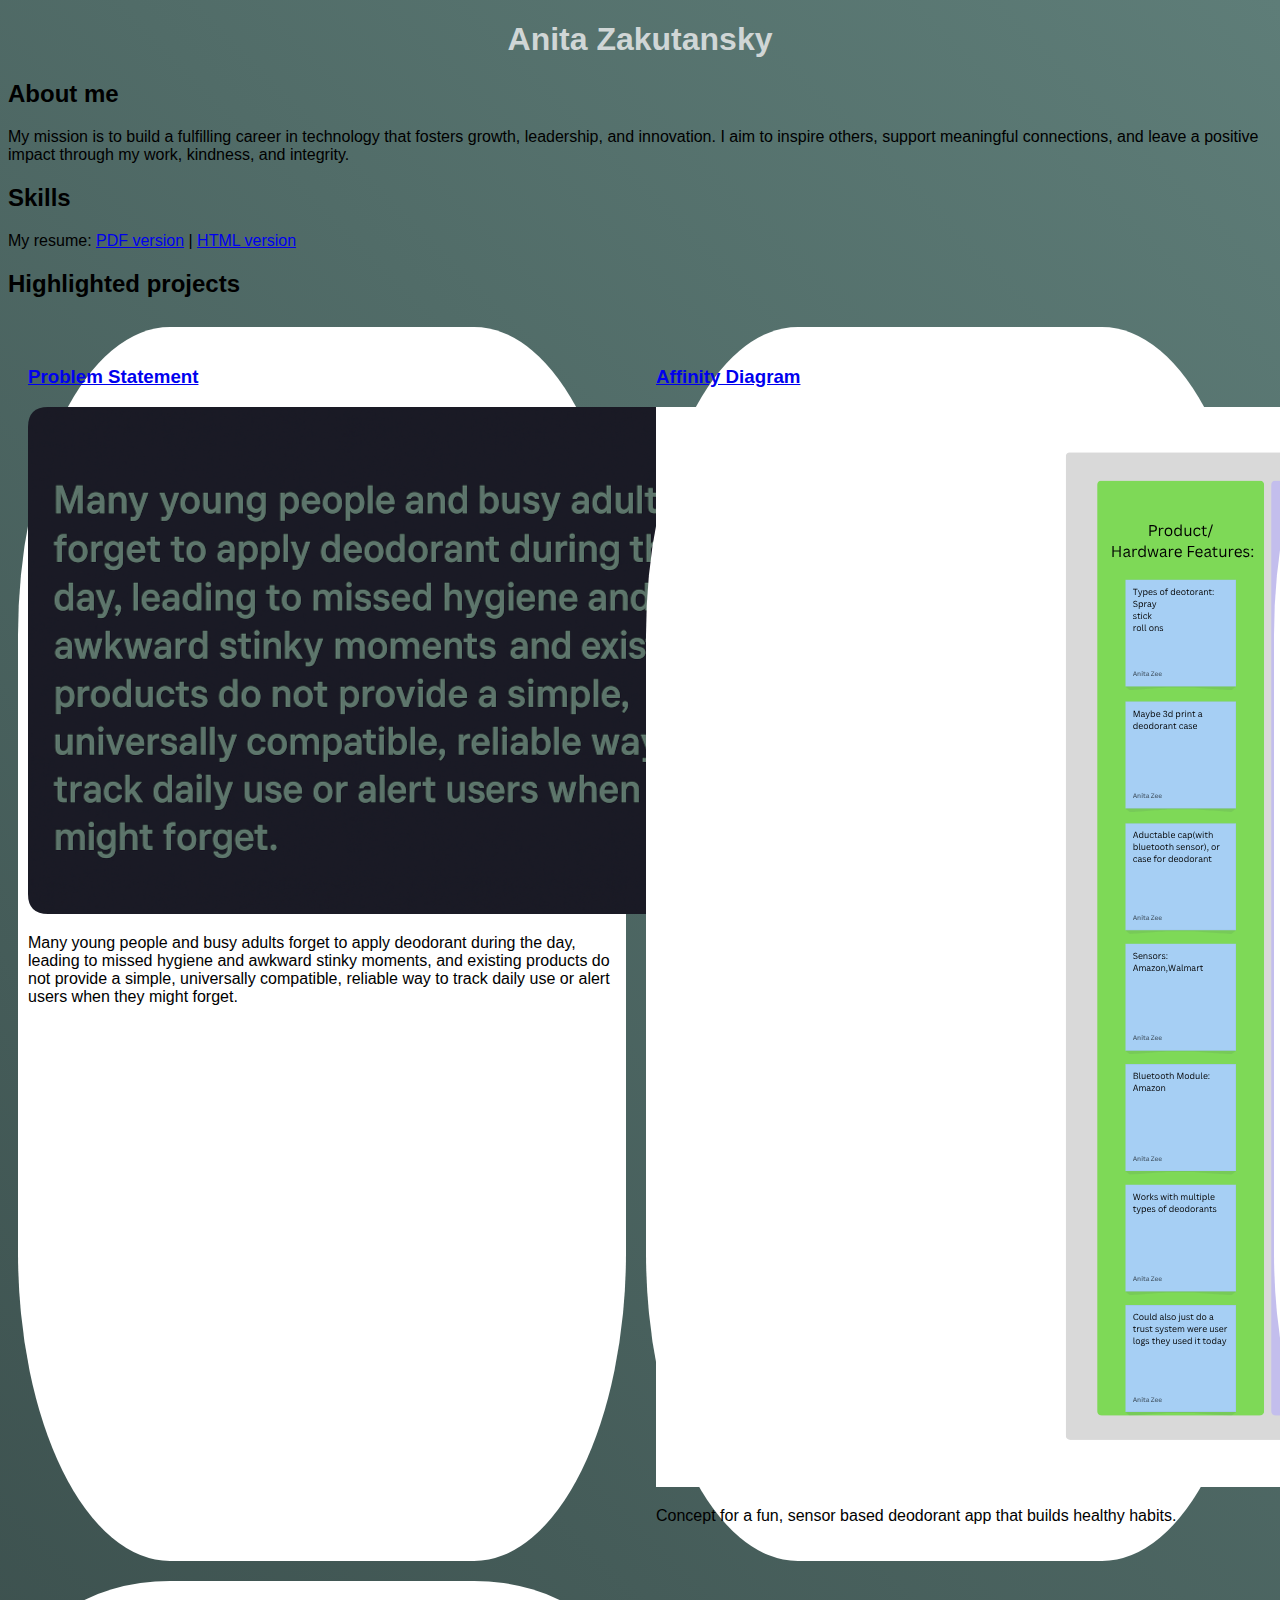
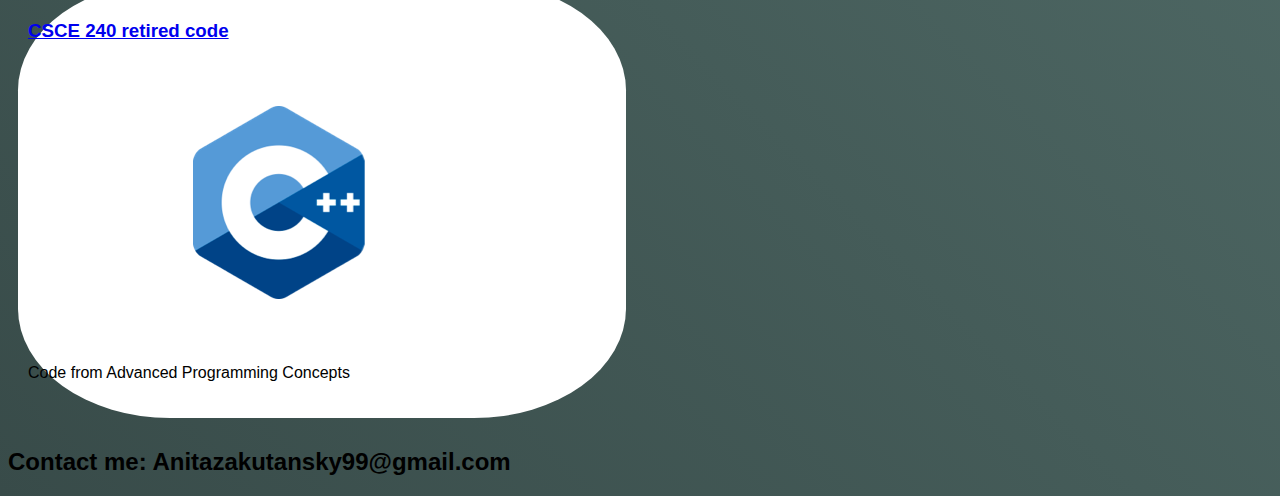
<file: index.html>
<!DOCTYPE html>
<html>
    <head>
        <title>CSCE 190: Anita Zakutansky</title>
        <link rel="stylesheet" href="styles.css">
    </head>
    <body>
        <h1>Anita Zakutansky</h1>
        <div class="about">
            <h2>About me</h2>
            <p>My mission is to build a fulfilling career in technology that fosters growth, leadership, and innovation. I aim to inspire others, 
                support meaningful connections, and leave a positive impact through my work, kindness, and integrity.</p>
        </div>
        <div class="skills">
            <h2>Skills</h2>
            <span>
                My resume: <a href="files/table_res.html">PDF version</a>
                | <a href="div_res.html">HTML version</a>
            </span>
        </div>
        <div class="projects">
            <h2>Highlighted projects</h2>
            <div class = "projects">
            <!-- Problem Statement Assignment -->
            <section class="project">
                <a href="files/Problem Statement.pdf">
                    <h3>Problem Statement</h3>
                </a>
                
                <a href="files/statement.pdf">
                    <img src="images/Problemstatementfinal.png">
                </a>

                <p>Many young people and busy adults forget to apply deodorant during the day, leading to missed hygiene and awkward stinky moments, 
                    and existing products do not provide a simple, universally compatible, reliable way to track daily use or alert users when they might forget.
                </p>
            </section>    
            
            <!--Affinity Diagram Assignment -->
            <section class="project">
                <a href="files/MYPDF.pdf"><h3>Affinity Diagram</h3></a>
                <a href="files/MYPDF.pdf"><img src="images/MYPNG.png"></a>
                <p>
                Concept for a fun, sensor based deodorant app that builds healthy habits.
                </p>
            </section>

            <!--Sketches Assignment-->
            <section class="project">
                <a href="files/sketches pdf.pdf"><h3>Sketches</h3></a>
                 <a href="files/sketches pdf.pdf"><img src="images/sketches1.PNG"></a>
                    <p>
                        Don't Stink App Sketches
                     </p>
            </section>

            <!--Repositories assignment-->
            <section class="project">
                <a href="https://github.com/AnitaZee/CSCE240">
                    <h3>CSCE 240 retired code</h3>
                </a>
                <a href="https://github.com/AnitaZee/CSCE240">
                    <img src="images/cpp-logo.png">
                </a>
                    <p>
                        Code from Advanced Programming Concepts
                     </p>
            </section>



        </div>
        </div>

        <div class="contact">
            <h2>Contact me: Anitazakutansky99@gmail.com</h2>
        </div>
    </body>
</html>
</file>
<file: styles.css>
body {
    background: linear-gradient(225deg, #5e7d78, #384b49);
    font-family: Arial, Helvetica, sans-serif;
    cursor: url('assets/cursor.png'), auto;
}
h1 {
    color: #d0d6d6;
    text-align: center;
}


.projects {
    display:flex; 
    flex-wrap:wrap; 
} 
    .project {
        width: 30%;
        margin: 10px;
        padding: 20px 10px;
        background: white; /* pick a color */
        border-radius: 25%;
}

 /* Scoll */ 
::-webkit-scrollbar {
    width: 12px;
}
::-webkit-scrollbar-track {
    background: #d0d6d6; 
    border-radius: 10px;
}

::-webkit-scrollbar-thumb {
    background: #384b49; 
    border-radius: 10px;
}

::-webkit-scrollbar-thumb:hover {
    background: #5e7d78; 
}
</file>
